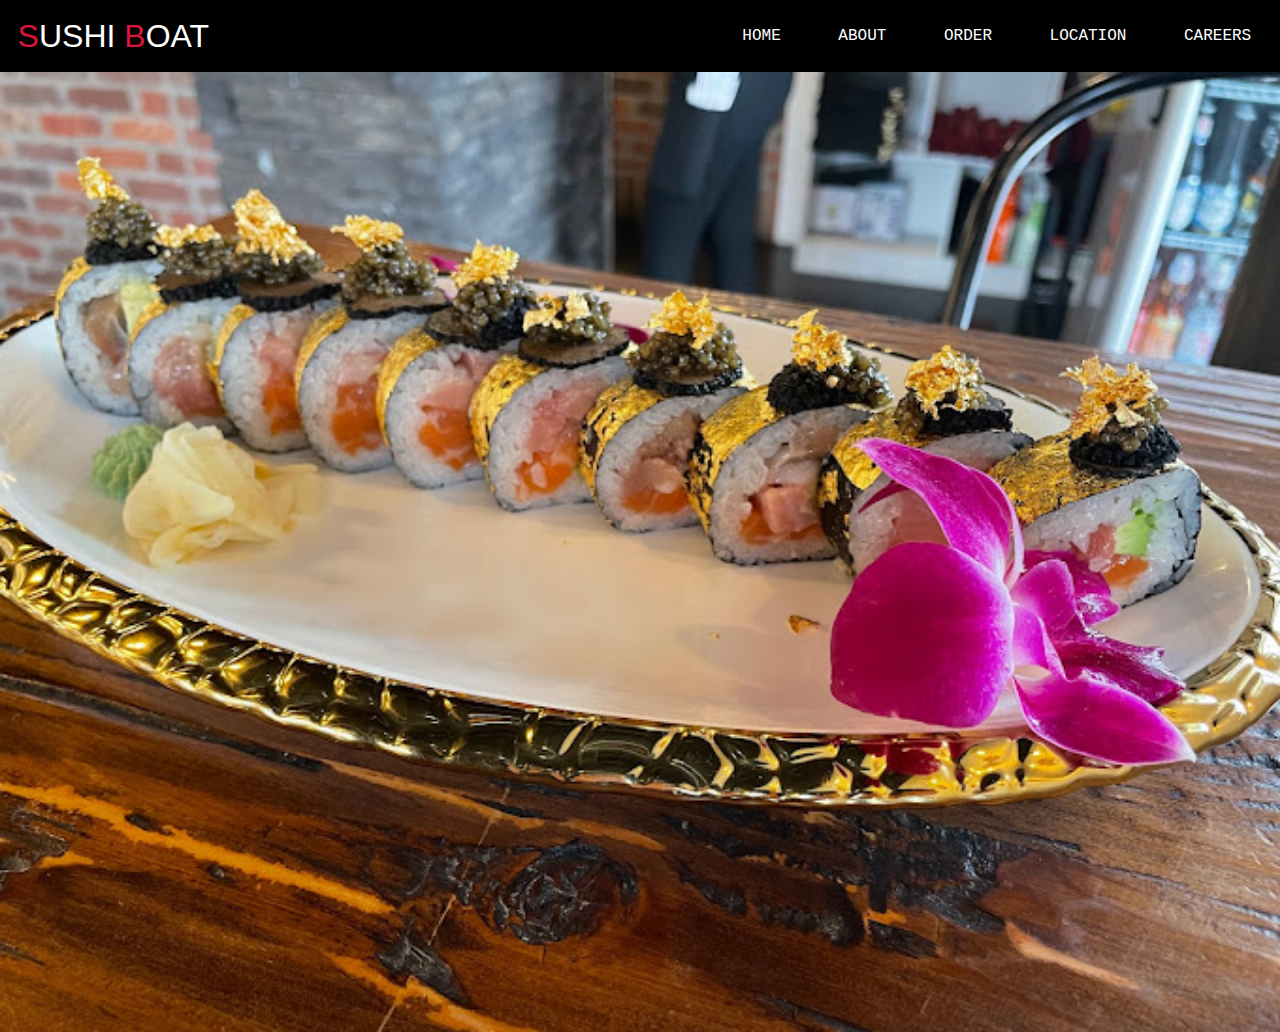
<file: index.html>
<!DOCTYPE html>
<html>
  <head>
    <meta charset="utf-8">
    <meta http-equiv="X-UA-Compatible" content="IE=edge">
    <title></title>
    <meta name="description" content="">
    <meta name="viewport" content="width=device-width, initial-scale=1">
    <link rel="stylesheet" href="/css/styles.css">
    <link rel="stylesheet" href="/css/nav/nav.css">
  </head>
  <body>
    <div id="header">
      <nav class="navbar">
        <div class="nav-name"><span>S</span>ushi <span>B</span>oat</div>
        <div class="nav-list">
          <ul>
            <li><a href="#">Home</a></li>
            <li><a href="/pages/about.html">About</a></li>
            <li><a href="https://food.google.com/chooseprovider?restaurantId=/g/11s47xpt01&g2lbs=ALIxsqrknjfdrgLy-u1hKAdxBpLo5CGx4BBfRdkjbnz2GN2PVPuAUJpoXRgH2yK2zwUmW0N-nxOn_Ra_WZ9ZzP4jNpcEb6a3dA%3D%3D&hl=en-US&gl=us&cs=1&ssta=1&fo_m=MfohQo559jFvMWvkddHzV46uMT_RFPQ05bfKMQVr5-7IofUJMU_hT8vrWuwRMUv3d8yCO4PgMUOzJVpjPL1YMfZ3bInYwBDuMfaXTPp5KXh-&gei=oOn8Y8L9H7mnptQPv-KH4AI&ei=oOn8Y8L9H7mnptQPv-KH4AI&fo_s=OA,AH&orderType=2&sei=CYs595Sip5GpESY5vQtekrFA&utm_campaign&utm_source=search">Order</a></li>
            <li><a href="/pages/locations.html">Location</a></li>
            <li><a href="/pages/careers.html">Careers</a></li>
          </ul>
        </div>
        <div class="menuBtn">
          <div class="menuBtn-burger"></div>
        </div>
      </nav>
    </div>

    <div id="banner">
      <div class="slider">
        <img src="images/sushi-one.jpeg">
        <img src="images/sushi-two.jpeg">
        <img src="images/sushi-three.jpeg">
        <img src="images/sushi-four.jpeg">
        <img src="images/sushi-five.jpeg">
      </div>
    </div>

    <script src="index.js"></script>
  </body>
</html>
</file>
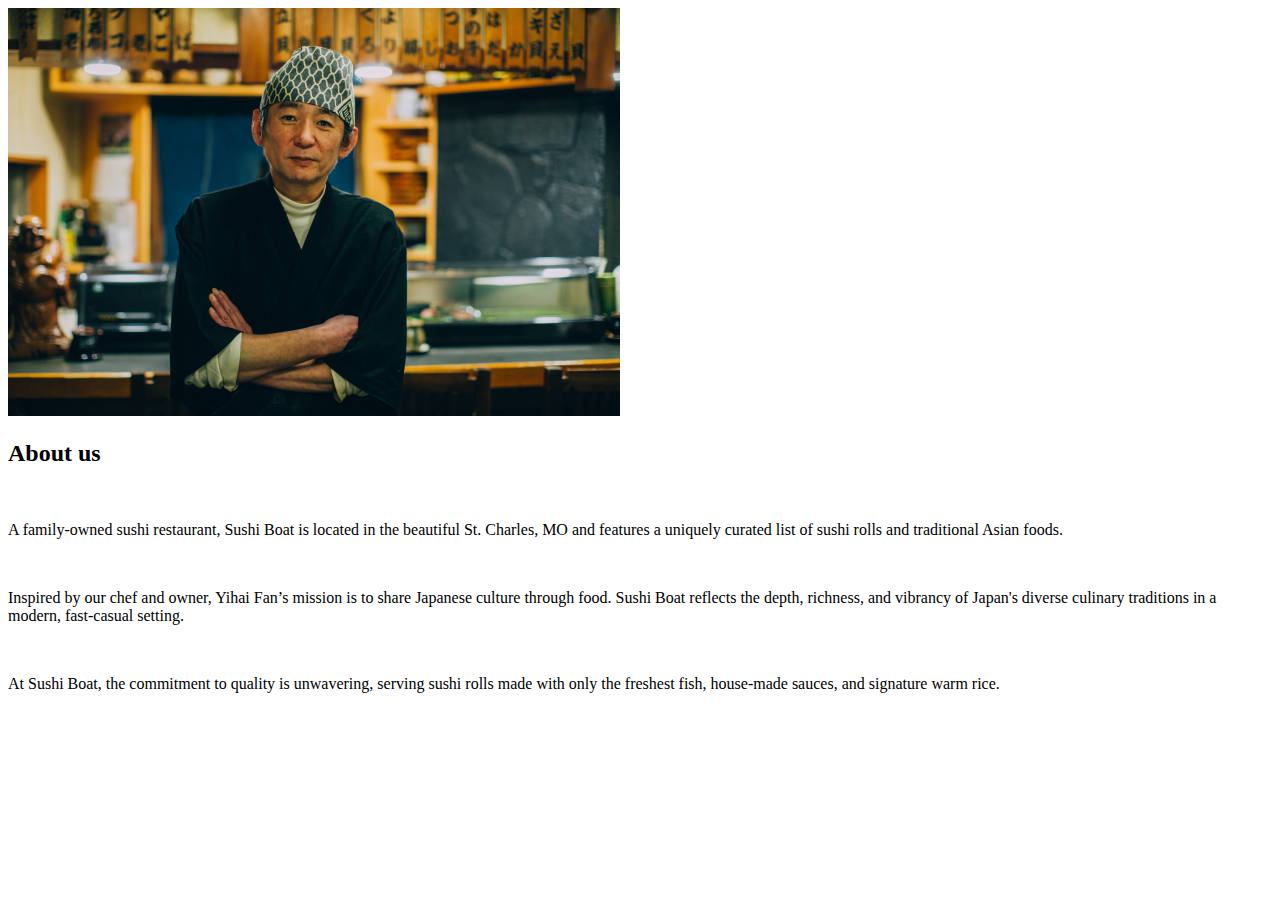
<file: pages/about.html>
<!DOCTYPE html>
<html>
  <head>
    <meta charset="utf-8">
    <meta http-equiv="X-UA-Compatible" content="IE=edge">
    <title></title>
    <meta name="description" content="">
    <meta name="viewport" content="width=device-width, initial-scale=1">
    <link rel="stylesheet" href="">
  </head>
  <body>
    <div id="about">
      <div class="about-img">
        <img src="/images/chef-sample.jpeg">
      </div>
      <div class="about-text">
        <h2>About us</h2>
        <br>
        <p>A family-owned sushi restaurant, Sushi Boat is located in the beautiful St. Charles, MO and features a uniquely curated list of sushi rolls and traditional Asian foods.</p>
        <br>
        <p>Inspired by our chef and owner, Yihai Fan’s mission is to share Japanese culture through food. Sushi Boat reflects the depth, richness, and vibrancy of Japan's diverse culinary traditions in a modern, fast-casual setting. </p>
        <br>
        <p>At Sushi Boat, the commitment to quality is unwavering, serving sushi rolls made with only the freshest fish, house-made sauces, and signature warm rice. </p>
      </div>
    </div>
  </body>
</html>
</file>
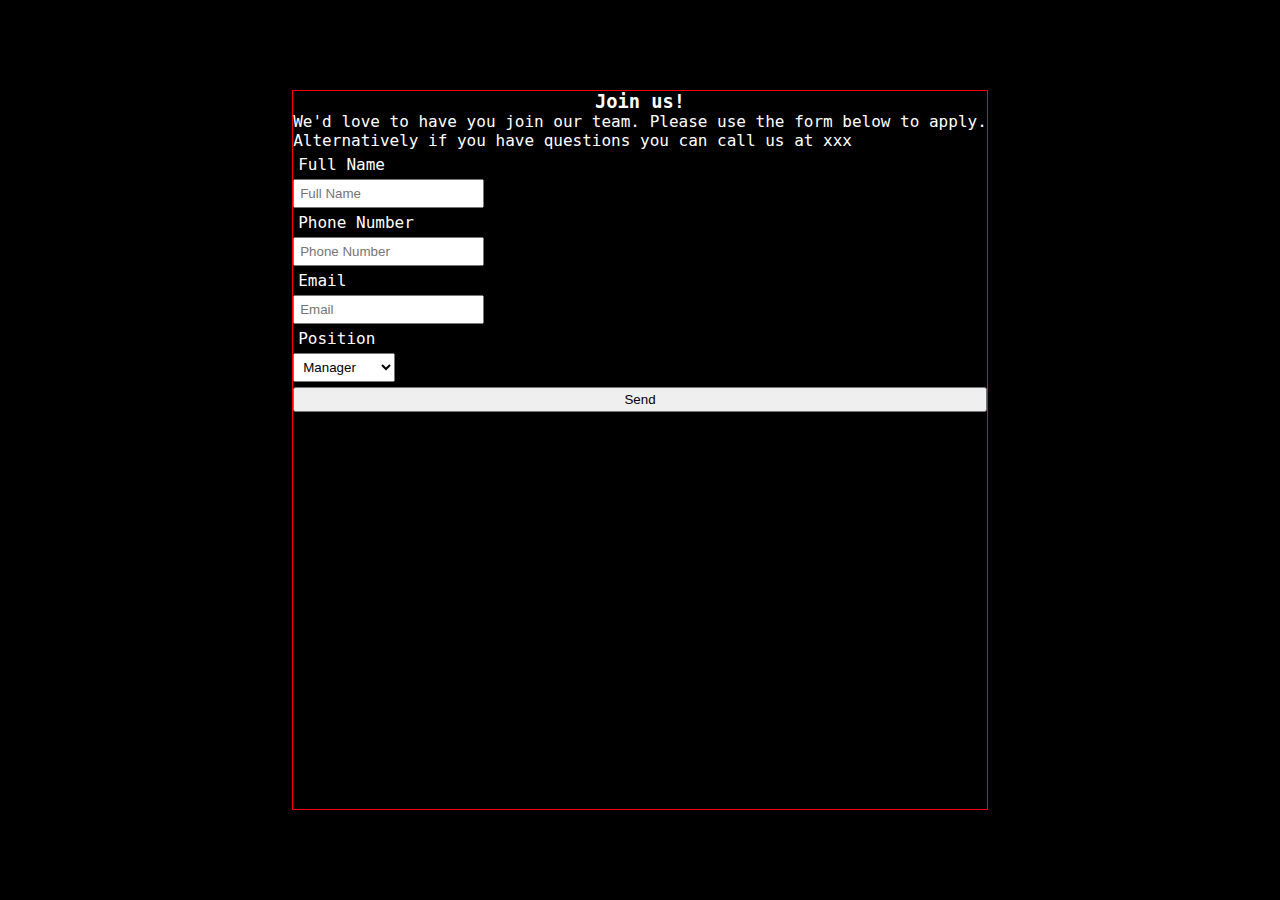
<file: pages/careers.html>
<!DOCTYPE html>
<html>
  <head>
    <meta charset="utf-8">
    <meta http-equiv="X-UA-Compatible" content="IE=edge">
    <title></title>
    <meta name="description" content="">
    <meta name="viewport" content="width=device-width, initial-scale=1">
    <link rel="stylesheet" href="/css/careers/careers.css">
  </head>
  <body>
    <div class="career_container">
      <h3>Join us!</h3>
      <form id="career_form" action="https://formsubmit.co/715b6cc7bc304d447da3570179931e57 " method="POST">
        <div class="form_text">
          <p>We'd love to have you join our team. Please use the form below to apply.
        </div>
          Alternatively if you have questions you can call us at xxx</p>
        <div class="form_input">
          <label class="form_label">Full Name</label>
          <input type="text" name="Name" placeholder="Full Name" required>
        </div>
        <div class="form_input">
          <label class="form_label">Phone Number</label>
          <input type="tel" name="Telephone" placeholder="Phone Number" required>
        </div>
        <div class="form_input">
          <label class="form_label">Email</label>
          <input type="email" name="Email" placeholder="Email">
        </div>
        <div class="form_select">
          <label class="form_label">Position</label>
          <select name="positions">
            <option>Manager</option>
            <option>Chef</option>
            <option>Sushi Chef</option>
            <option>Waiter</option>
            <option>Dishwasher</option>
          </select>
        </div>
        <div class="form_button">
          <button type="submit">Send</button>
        </div>
      </form>
    </div>
  </body>
</html>
</file>
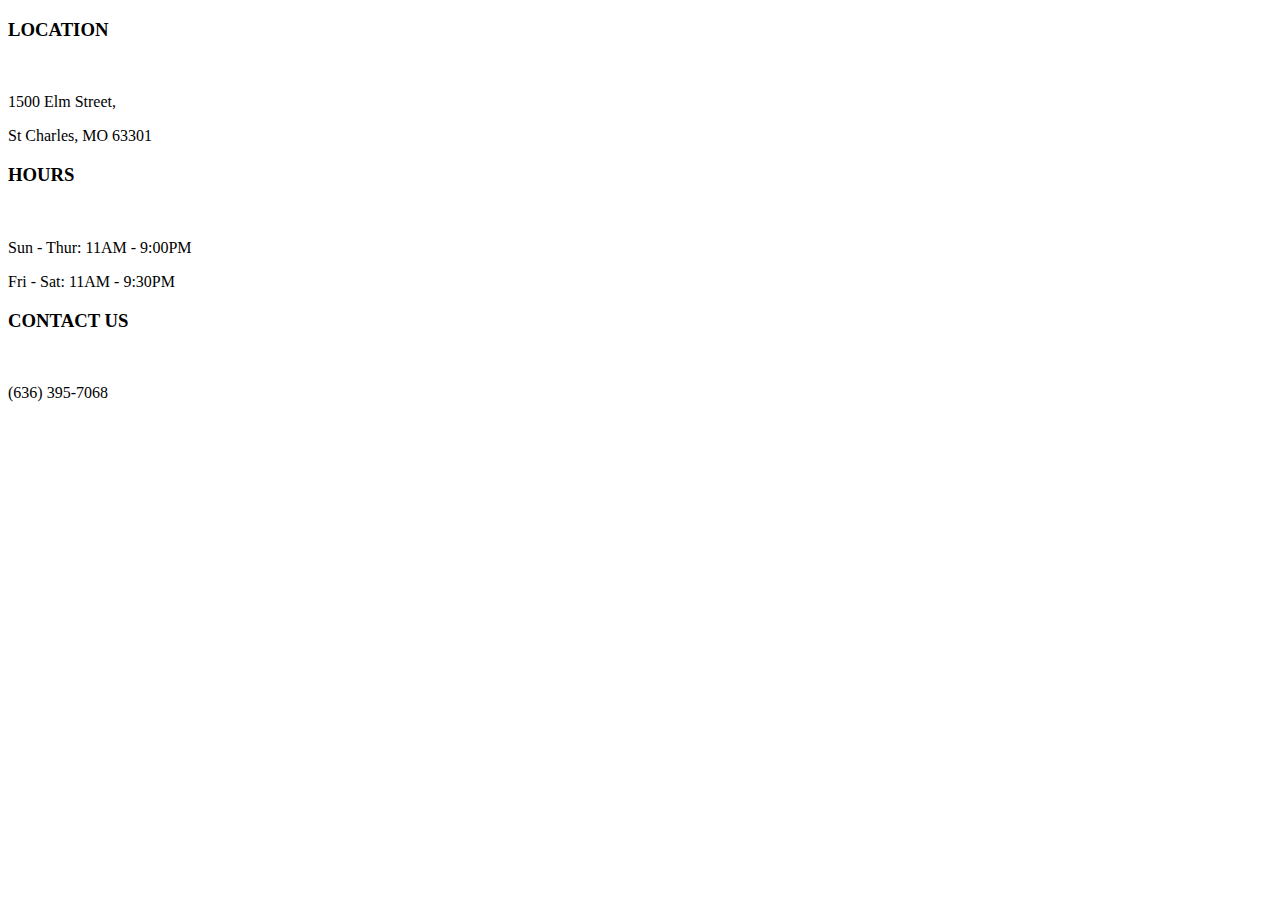
<file: pages/locations.html>
<!DOCTYPE html>
<html>
  <head>
    <meta charset="utf-8">
    <meta http-equiv="X-UA-Compatible" content="IE=edge">
    <title></title>
    <meta name="description" content="">
    <meta name="viewport" content="width=device-width, initial-scale=1">
    <link rel="stylesheet" href="">
  </head>
  <body>
    <div class="address">
      <h3>LOCATION</h3>
      <br>
      <p>1500 Elm Street, </p>
      <p>St Charles, MO 63301</p>
    </div>
    <div class="hours">
      <h3>HOURS</h3>
      <br>
      <p>Sun - Thur: 11AM - 9:00PM</p>
      <p>Fri - Sat: 11AM - 9:30PM</p>
    </div>
    <div class="number">
      <h3>CONTACT US </h3>
      <br>
      <p>(636) 395-7068</p>
    </div>
  </body>
</html>
</file>
<file: css/styles.css>
/* Webpage settings */

* {
  margin: 0;
  padding: 0;
  box-sizing: border-box;
}

body {
  background-color: #000;
  color: #fff;
  width: 100%;
  font-family:  monospace, Arial, Helvetica, sans-serif
}

/* slider */
  #banner {
    overflow: hidden;
  }

  #banner .slider {
    position: relative;
    width: 500%;
    margin: 0;
    left: 0;
    animation: 20s slider infinite;
  }

  #banner div img {
    width: 20%;
    float: left;
    max-height: 100%;
  }

  @keyframes slider {
    0% {
      left: 0;
    }

    20% {
      left: 0;
    }

    45% {
      left: -100%
    }

    50% {
      left: -200%
    }

    70% {
      left: -200%
    }

    75% {
      left: -300%
    }

    95% {
      left: -300%
    }

    100% {
      left: -400%
    }
  }


/* media query */

@media (max-width: 800px) {
  .menuBtn {
    display: flex;
  }

  .nav-list {
    display: none;
    width: 100%;
  }

  .navbar {
    flex-direction: column;
    align-items: flex-start;
  }

  .navbar ul{
    flex-direction: column;
    width: 100%;
  }

  .nav-list ul {
    text-align: center;
  }

  .nav-list li {
    margin: 1rem 1rem;
  }

  .nav-list.open {
    display: flex;
  }
}
</file>
<file: css/nav/nav.css>
.navbar {
  display: flex;
  justify-content: space-between;
  align-items: center;
  background: #000;
  color: #fff;
  text-transform: uppercase;
}

.nav-name {
  font-size: 2rem;
  margin: 1.1rem;
  font-family: 'Papyrus' , Arial, Helvetica, sans-serif;
}

.nav-name span {
  color: crimson;
}

.nav-list ul {
  display: flex;
}

.nav-list li {
  display: inline-block;
  list-style: outside none none;
  margin: 1.3em 1em;
  padding: 0;
}

.nav-list ul a {
  padding: .5em .8em;
  color: #fff;
  position: relative;
  text-decoration: none;
  font-size: 1rem;
}

.nav-list ul a::before,
.nav-list ul a::after {
  content: '';
  height: 14px;
  width: 14px;
  position: absolute;
  transition: all .35s ease;
  opacity: 0;
}

.nav-list ul a::before {
  content: '';
  right: 0;
  top: 0;
  border-top: 3px solid #fff;
  border-right: 3px solid #fff;
  transform: translate(-100%, 50%);
}

.nav-list ul a::after {
  content: '';
  left: 0;
  bottom: 0;
  border-bottom: 3px solid #fff;
  border-left: 3px solid #fff;
  transform: translate(100%, -50%)
}

.nav-list ul a:hover:before,
.nav-list ul a:hover:after{
  transform: translate(0,0);
  opacity: 1;
}

.nav-list ul a:hover {
  color: #fff;
}

/* nav hamburger menu */
.menuBtn {
  position: absolute;
  top: -1rem;
  right: .75rem;
  display: none;
  height: 80px;
  width: 80px;
  margin: 1rem;
  border-radius: 5px;
  align-items: center;
  justify-content: center;
  cursor: pointer;
}

.menuBtn-burger {
  height: 3px;
  width: 50px;
  background: #fff;
  border-radius: 5px;
  position: relative;
}

.menuBtn-burger::before,
.menuBtn-burger::after {
  content: '';
  position: absolute;
  height: 3px;
  width: 50px;
  background: #fff;
  border-radius: 5px;
}

.menuBtn-burger::before {
  transform: translateY(-15px);
}

.menuBtn-burger::after {
  transform: translateY(15px);
}
</file>
<file: css/careers/careers.css>
* {
  margin: 0;
  padding: 0;
  box-sizing: border-box;
}

body {
  background-color: #000;
  color: #fff;
  width: 100%;
  font-family:  monospace, Arial, Helvetica, sans-serif;
  display: flex;
  align-items: center;
  justify-content: center;
  height: 100vh;
}

.career_container {
  border: 1px solid red;
  display: flex;
  flex-direction: column;
  min-height: 80%;
}

h3 {
  text-align: center;
}

.form_input label,
.form_input input,
.form_select label,
.form_select select
{
  display: block;
  /* text-align: center; */
  padding: 5px;
}

.form_button {
margin-top: 5px;
}

.form_button button {
  height: 25px;
  width: 100%;
}

.form_button button:hover {

}
/* .form_input {
  border: 1px solid yellow;
} */
</file>
